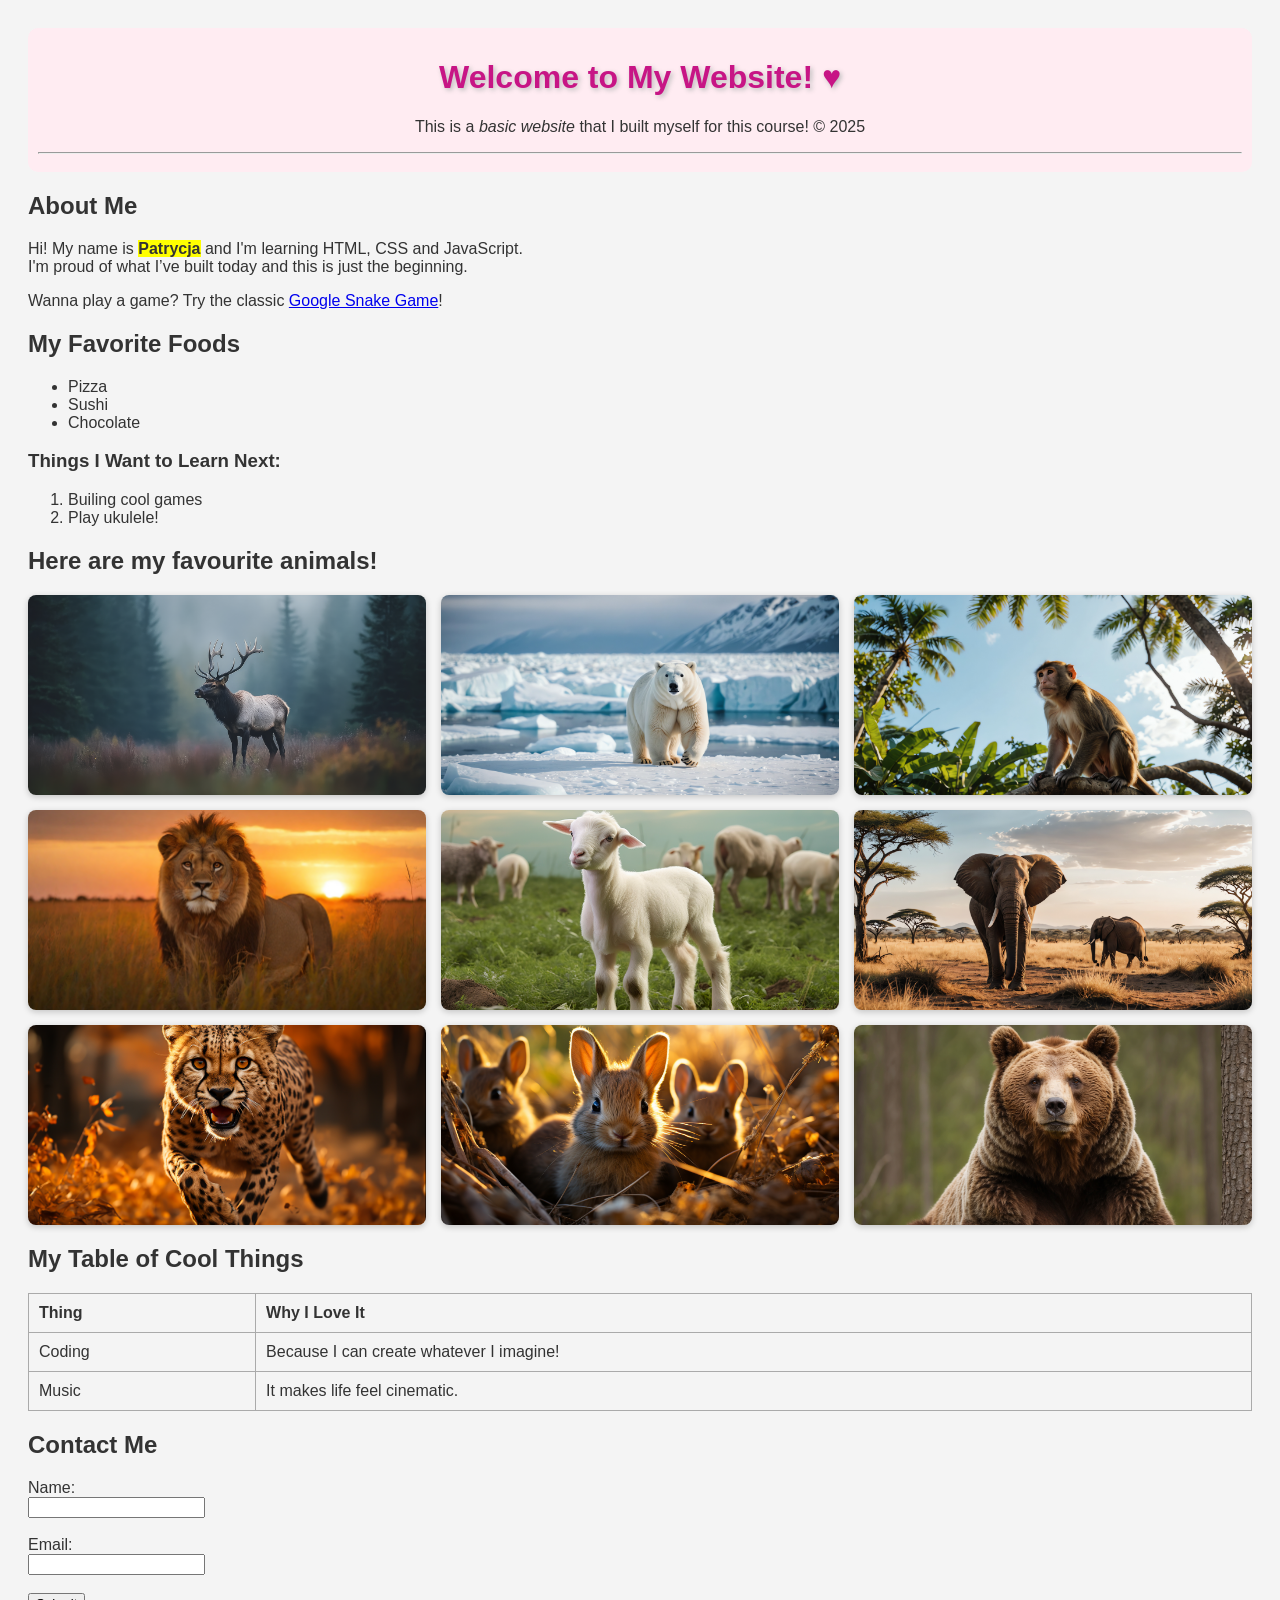
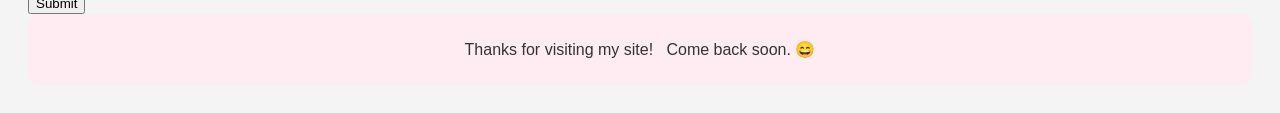
<file: Project/index.html>
<!DOCTYPE html>
<html lang="en">
<head>
  <meta charset="UTF-8">
  <title>My First Website</title>
  <link rel="stylesheet" href="style.css">
</head>

<body>
  <!-- HEADER -->
  <header>
    <h1>Welcome to My Website! &hearts;</h1>
    <p>This is a <em>basic website</em> that I built myself for this course! &copy; 2025</p>
    <hr>
  </header>
  <!-- END HEADER -->

  <!-- ABOUT ME SECTION -->
  <section>
    <h2>About Me</h2>
    <p>
      Hi! My name is <span class="highlight">Patrycja</span> and I'm learning HTML, CSS and JavaScript. <br>
      I'm proud of what I’ve built today&nbsp;and this is just the beginning.
    </p>
  </section>
  <!-- END ABOUT ME SECTION -->

  <!-- FUN GAME LINK -->
  <section>
    <p>
      Wanna play a game? Try the classic 
      <a href="https://g.co/kgs/M9TceXr" target="_blank">Google Snake Game</a>!
    </p>
  </section>
  <!-- END FUN GAME LINK -->

  <!-- FAVORITE FOODS LIST -->
  <section>
    <h2>My Favorite Foods</h2>
    <ul>
      <li>Pizza</li>
      <li>Sushi</li>
      <li>Chocolate</li>
    </ul>

    <h3>Things I Want to Learn Next:</h3>
    <ol>
      <li>Builing cool games</li>
      <li>Play ukulele!</li>
    </ol>
  </section>
  <!-- END FAVORITE FOODS LIST -->

  <!-- PHOTO CONTAINER -->
  <section>
    <h2>Here are my favourite animals!</h2>
    <div class="gallery">
      <img src="Images/Thumb/thumbnail_1.jpg" alt="Elk" onclick="openPopup(this)">
      <img src="Images/Thumb/thumbnail_2.jpg" alt="Polar Bear" onclick="openPopup(this)">
      <img src="Images/Thumb/thumbnail_3.jpg" alt="Monkey" onclick="openPopup(this)">
      <img src="Images/Thumb/thumbnail_4.jpg" alt="Lion" onclick="openPopup(this)">
      <img src="Images/Thumb/thumbnail_5.jpg" alt="Goat" onclick="openPopup(this)">
      <img src="Images/Thumb/thumbnail_6.jpg" alt="Elephant" onclick="openPopup(this)">
      <img src="Images/Thumb/thumbnail_7.jpg" alt="Cheetah" onclick="openPopup(this)">
      <img src="Images/Thumb/thumbnail_8.jpg" alt="Rabbit" onclick="openPopup(this)">
      <img src="Images/Thumb/thumbnail_9.jpg" alt="Bear" onclick="openPopup(this)">
    </div>
  </section>
  <!-- END PHOTO CONTAINER -->

  <!-- COOL THINGS TABLE -->
  <section>
    <h2>My Table of Cool Things</h2>
    <table>
      <tr>
        <th>Thing</th>
        <th>Why I Love It</th>
      </tr>
      <tr>
        <td>Coding</td>
        <td>Because I can create whatever I imagine!</td>
      </tr>
      <tr>
        <td>Music</td>
        <td>It makes life feel cinematic.</td>
      </tr>
    </table>
  </section>
  <!-- END COOL THINGS TABLE -->

  <!-- CONTACT FORM -->
  <section>
    <h2>Contact Me</h2>
    <form>
      <label for="name">Name:</label><br>
      <input type="text" id="name" name="name"><br><br>
      <label for="email">Email:</label><br>
      <input type="email" id="email" name="email"><br><br>
      <input type="submit" value="Submit">
    </form>
  </section>
  <!-- END CONTACT FORM -->

  <!-- FOOTER -->
  <footer>
    <p>Thanks for visiting my site! &nbsp;&nbsp;Come back soon. 😄</p>
  </footer>
  <!-- END FOOTER -->

  <!-- JAVASCRIPT LINK -->
  <script src="script.js"></script>
</body>
</html>
</file>
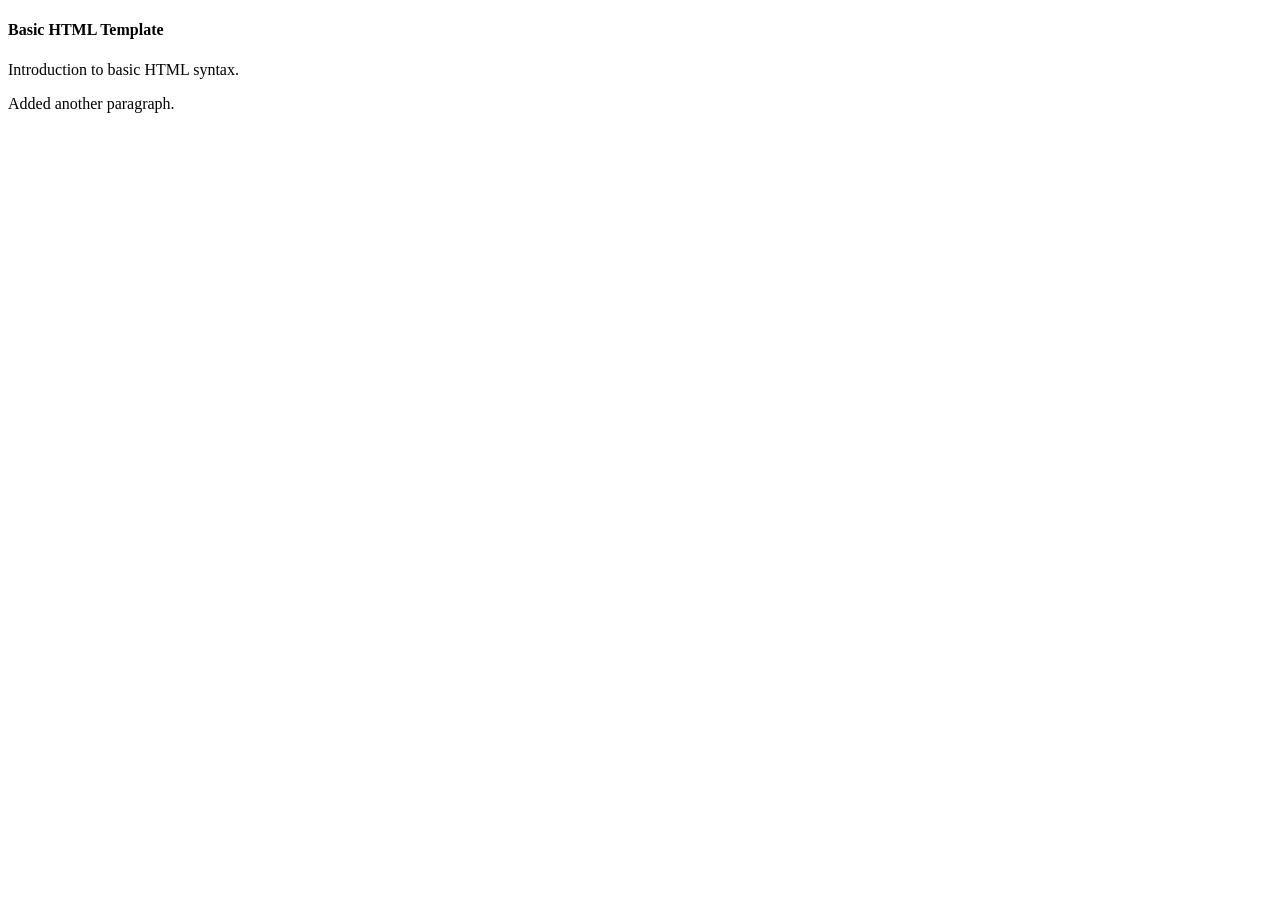
<file: BasicHTML.html>
<!DOCTYPE html>
<html lang="en">
<head>
    <meta charset="UTF-8">
    <meta name="viewport" content="width=<device-width>, initial-scale=1.0">
    <title>BasicHTML</title>
</head>
<body>
    <header>
        <h4>Basic HTML Template</h4>
        <p>Introduction to basic HTML syntax.</p>
        <p>Added another paragraph.</p>
    </header>
</body>
</html>
</file>
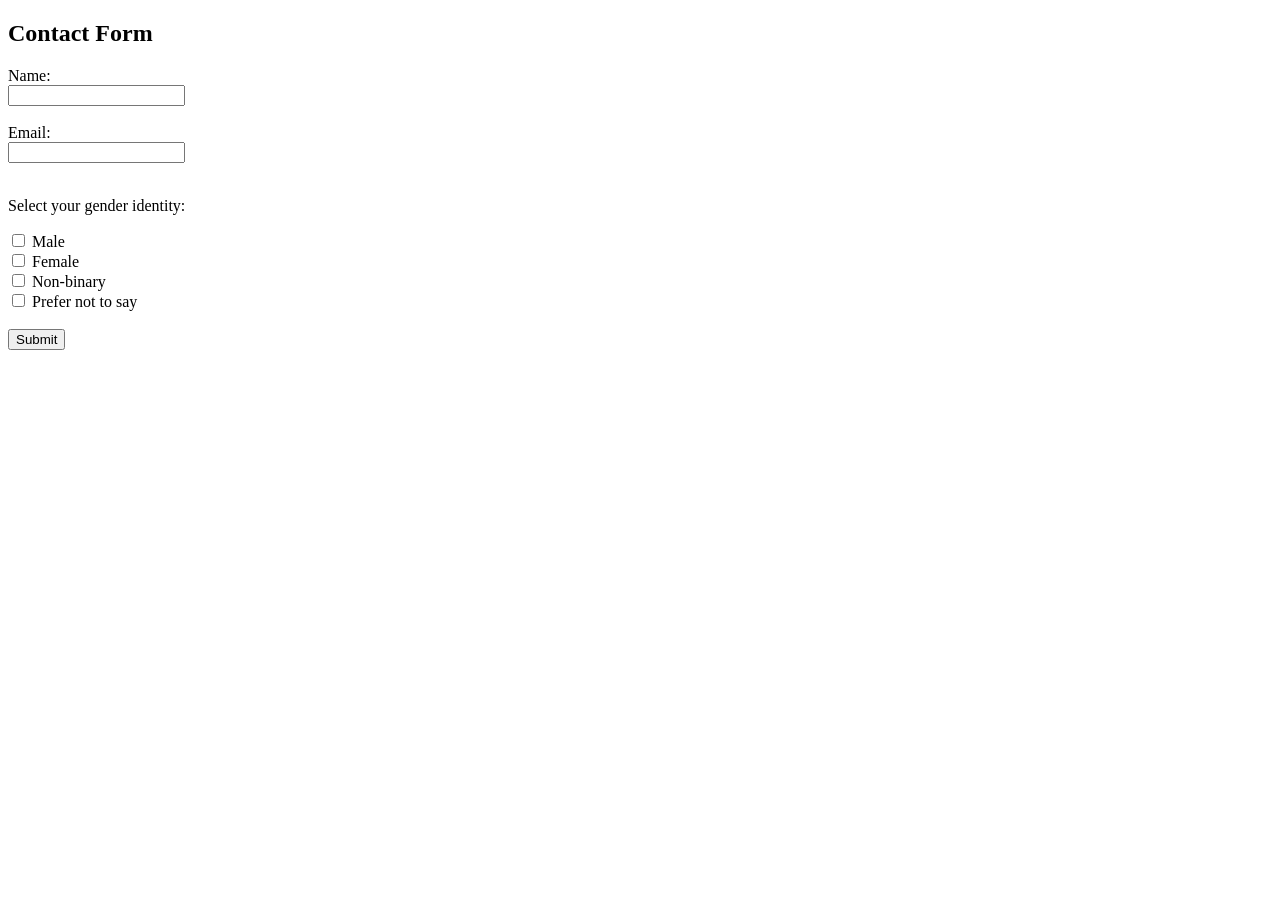
<file: Form_Assignment.html>
<!DOCTYPE html>
<html>
  <head>
    <title>Form Assignment with Checkboxes</title>
  </head>
  <body>
    <h2>Contact Form</h2>
    <form>
      <label for="name">Name:</label><br>
      <input type="text" id="name" name="name"><br><br>
      <label for="email">Email:</label><br>
      <input type="email" id="email" name="email"><br><br>
      <p>Select your gender identity:</p>
      <input type="checkbox" id="male" name="gender" value="male">
      <label for="male">Male</label><br>
      <input type="checkbox" id="female" name="gender" value="female">
      <label for="female">Female</label><br>
      <input type="checkbox" id="nonbinary" name="gender" value="nonbinary">
      <label for="nonbinary">Non-binary</label><br>
      <input type="checkbox" id="prefernot" name="gender" value="prefernot">
      <label for="prefernot">Prefer not to say</label><br><br>
      <input type="submit" value="Submit">
    </form>
  </body>
</html>
</file>
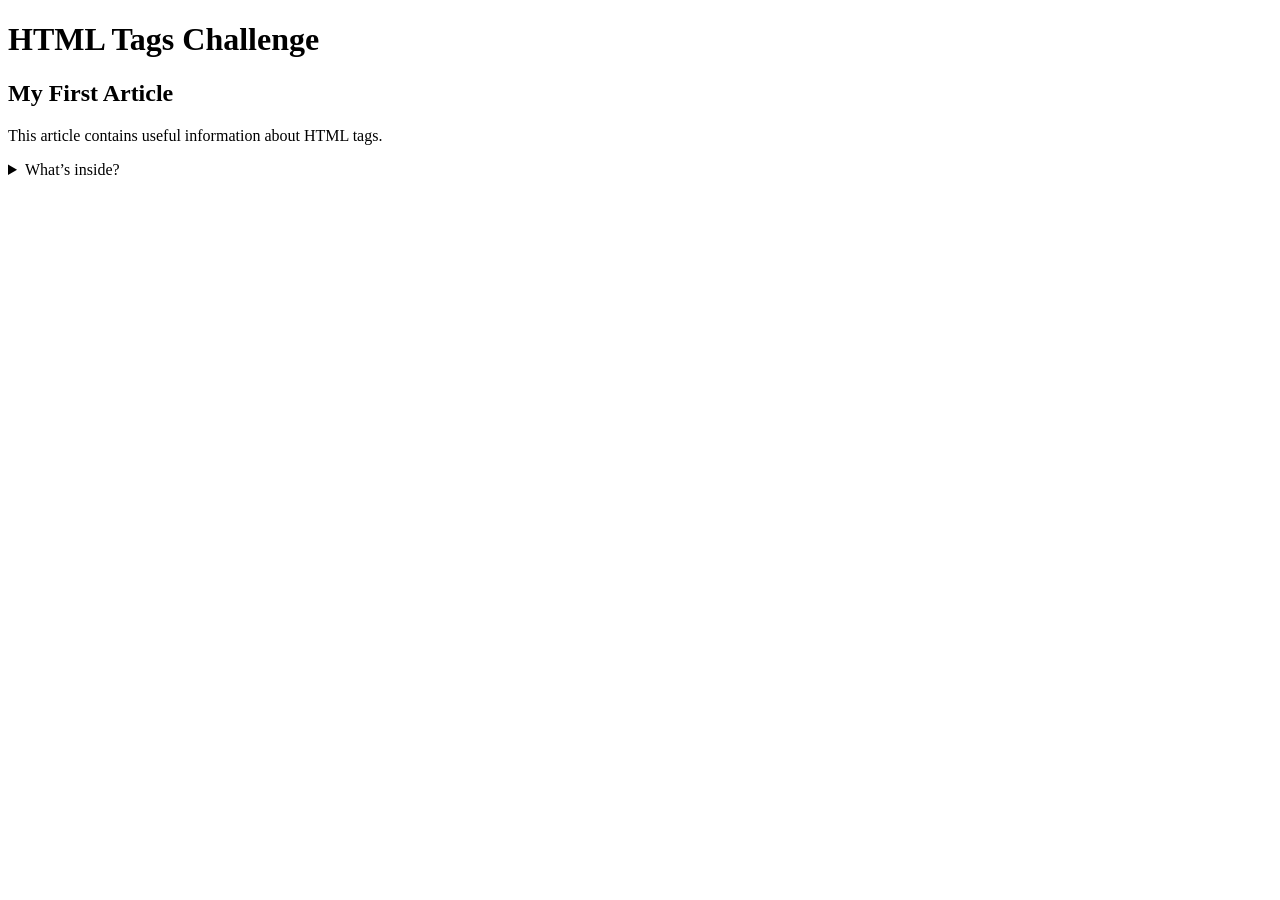
<file: Tags_Chalenge.html>
<!DOCTYPE html>
<html lang="en">
<head>
  <meta charset="UTF-8">
  <title>HTML Tags Challenge</title>
</head>

<body>
  <h1>HTML Tags Challenge</h1>

  <article>
    <h2>My First Article</h2>
    <p>This article contains useful information about HTML tags.</p>

    <details>
      <summary>What’s inside?</summary>
      <p>
        This section uses the <code>&lt;details&gt;</code> and <code>&lt;summary&gt;</code> tags to show or hide extra content.
      </p>
    </details>
  </article>

</body>
</html>
</file>
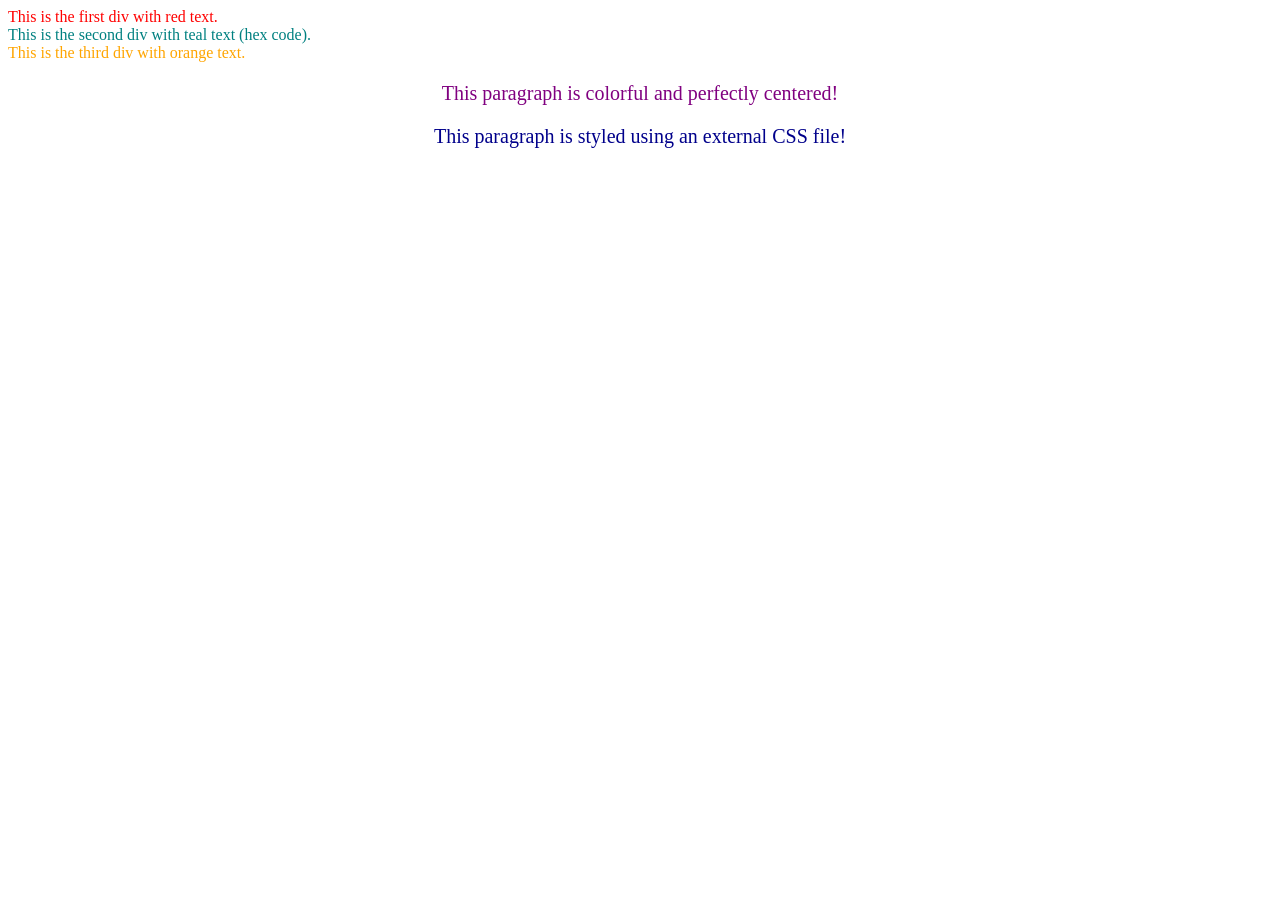
<file: Basic_HTML_and_CSS/Basic_HTML_3.html>
<!DOCTYPE html>
<html lang="en">
  <head>
    <meta charset="UTF-8">
    <title>Basic HTML and CSS Assignment</title>
    <link rel="stylesheet" type="text/css" href="Basic_CSS_1.css">
  </head>
  <body>
    <div class="box-one">
      This is the first div with red text.
    </div>
    <div class="box-two">
      This is the second div with teal text (hex code).
    </div>
    <div class="box-three">
      This is the third div with orange text.
    </div>
    <p class="styled-text">This paragraph is colorful and perfectly centered!</p>
    <p>This paragraph is styled using an external CSS file!</p>
  </body>
</html>
</file>
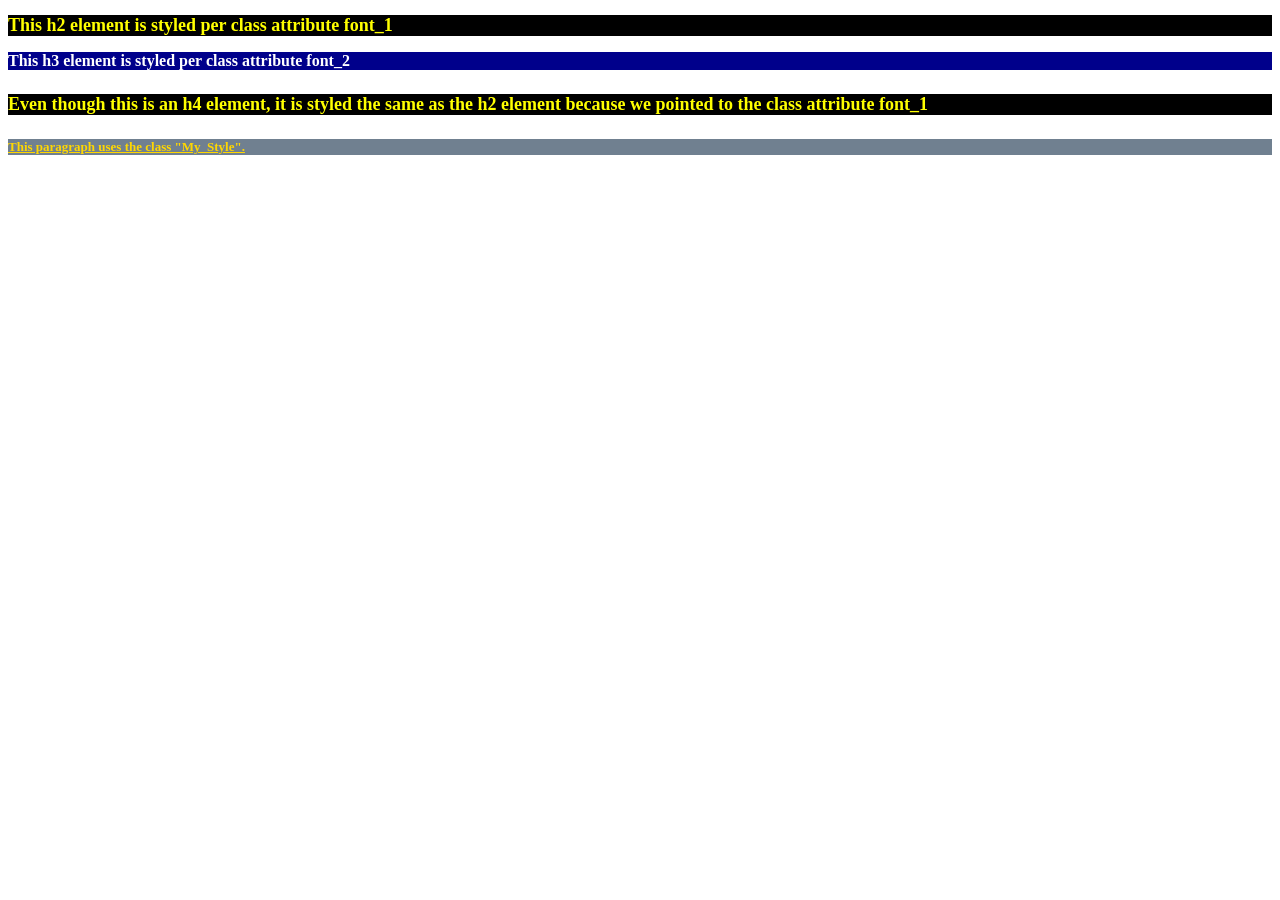
<file: Basic_HTML_and_CSS/Basic_HTML_4.html>
<!DOCTYPE html>
<html>
  <body>
    <style>
      .font_1 {
        background-color: black;
        color: yellow;
        font-size: large;
      }
      .font_2 {
        background-color: darkblue;
        color: white;
        font-size: medium;
      }
      .My_Style {
        background-color: slategrey;
        color: gold;
        text-decoration:underline;
        font-weight: bold;
        font-size: small;
      }
    </style>
    <h2 class="font_1">
      This h2 element is styled per class attribute font_1
    </h2>
    <h3 class="font_2">
      This h3 element is styled per class attribute font_2
    </h3>
    <h4 class="font_1">
      Even though this is an h4 element, it is styled the same
      as the h2 element because we pointed to the class attribute font_1
    </h4>
    <p class="My_Style">
      This paragraph uses the class "My_Style".
    </p>
  </body>
</html>
</file>
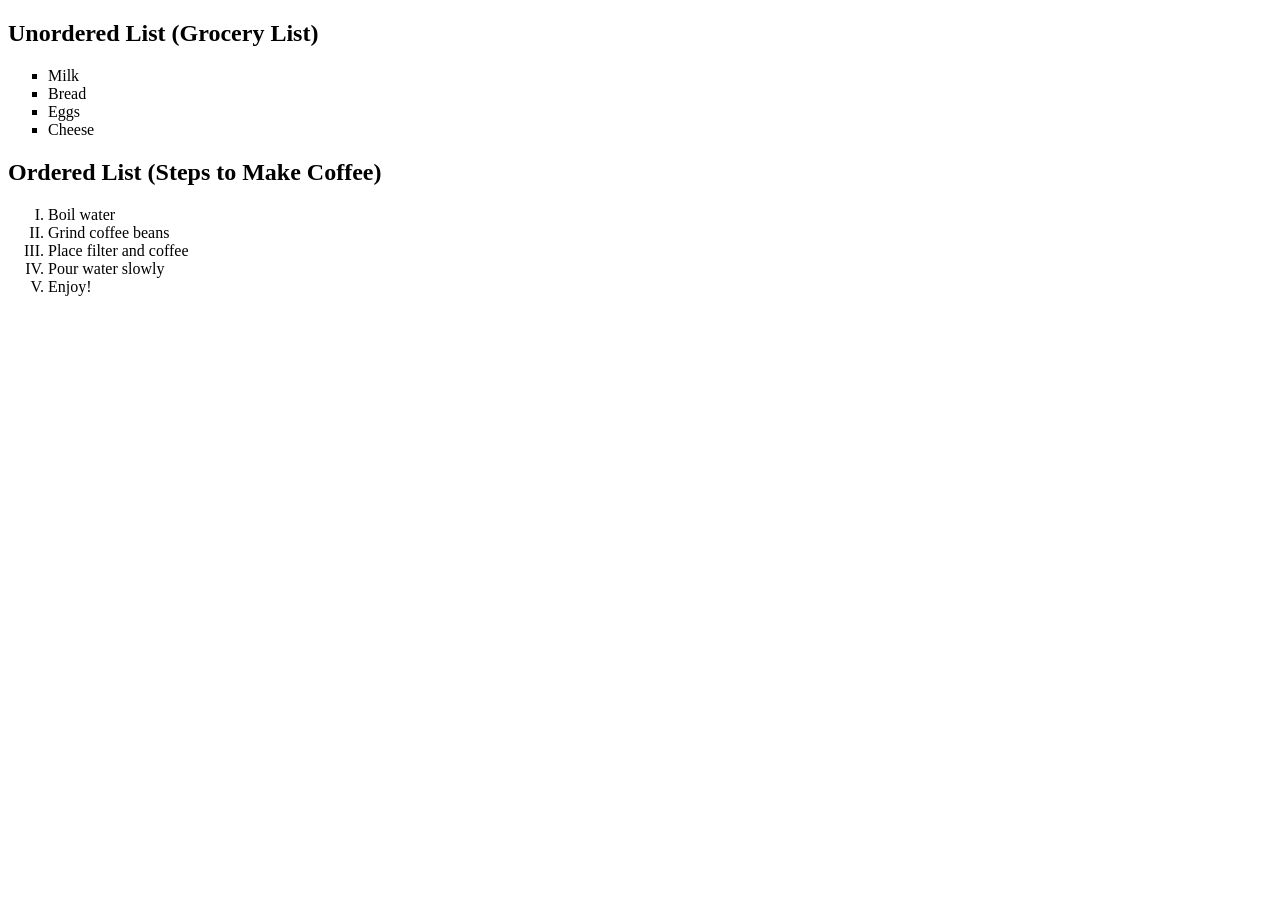
<file: Basic_HTML_and_CSS/HTML_Lists.html>
<!DOCTYPE html>
<html>
  <head>
    <title>List Assignment</title>
    <link rel="stylesheet" type="text/css" href="CSS_Lists.css">
  </head>
  <body>
    <h2>Unordered List (Grocery List)</h2>
    <ul>
      <li>Milk</li>
      <li>Bread</li>
      <li>Eggs</li>
      <li>Cheese</li>
    </ul>
    <h2>Ordered List (Steps to Make Coffee)</h2>
    <ol>
      <li>Boil water</li>
      <li>Grind coffee beans</li>
      <li>Place filter and coffee</li>
      <li>Pour water slowly</li>
      <li>Enjoy!</li>
    </ol>
  </body>
</html>
</file>
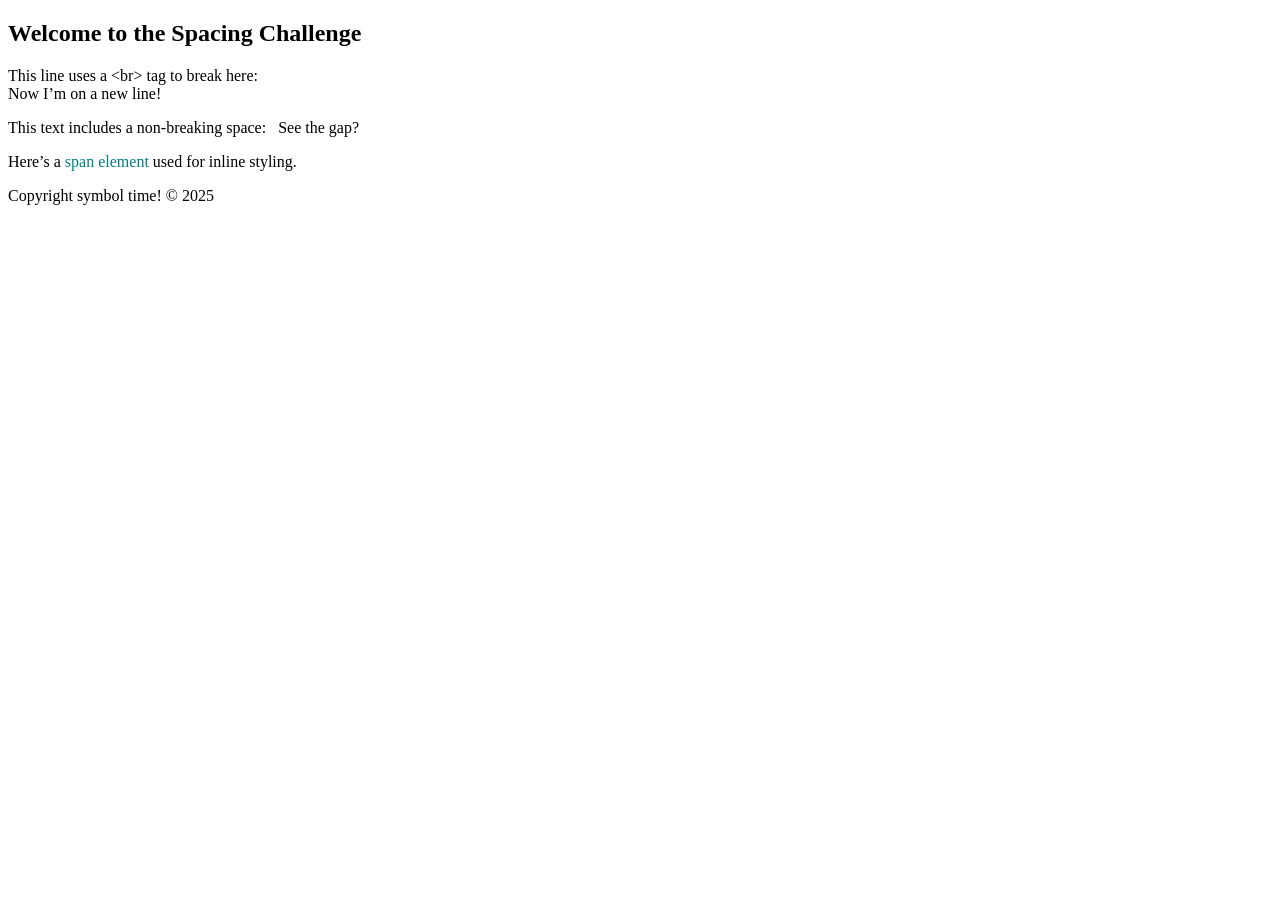
<file: Basic_HTML_and_CSS/HTML_Spacing.html>
<!DOCTYPE html>
<html>
  <head>
    <title>HTML Spacing Challenge</title>
  </head>

  <body>
    <section>
      <h2>Welcome to the Spacing Challenge</h2>
      <p>This line uses a &lt;br&gt; tag to break here:<br>Now I’m on a new line!</p>
    </section>

    <section>
      <p>
        This text includes a non-breaking space:&nbsp;&nbsp;&nbsp;See the gap?
      </p>
    </section>

    <section>
      <p>
        Here’s a <span style="color: teal;">span element</span> used for inline styling.
      </p>
    </section>

    <section>
      <p>Copyright symbol time! &copy; 2025</p>
    </section>
  </body>
</html>
</file>
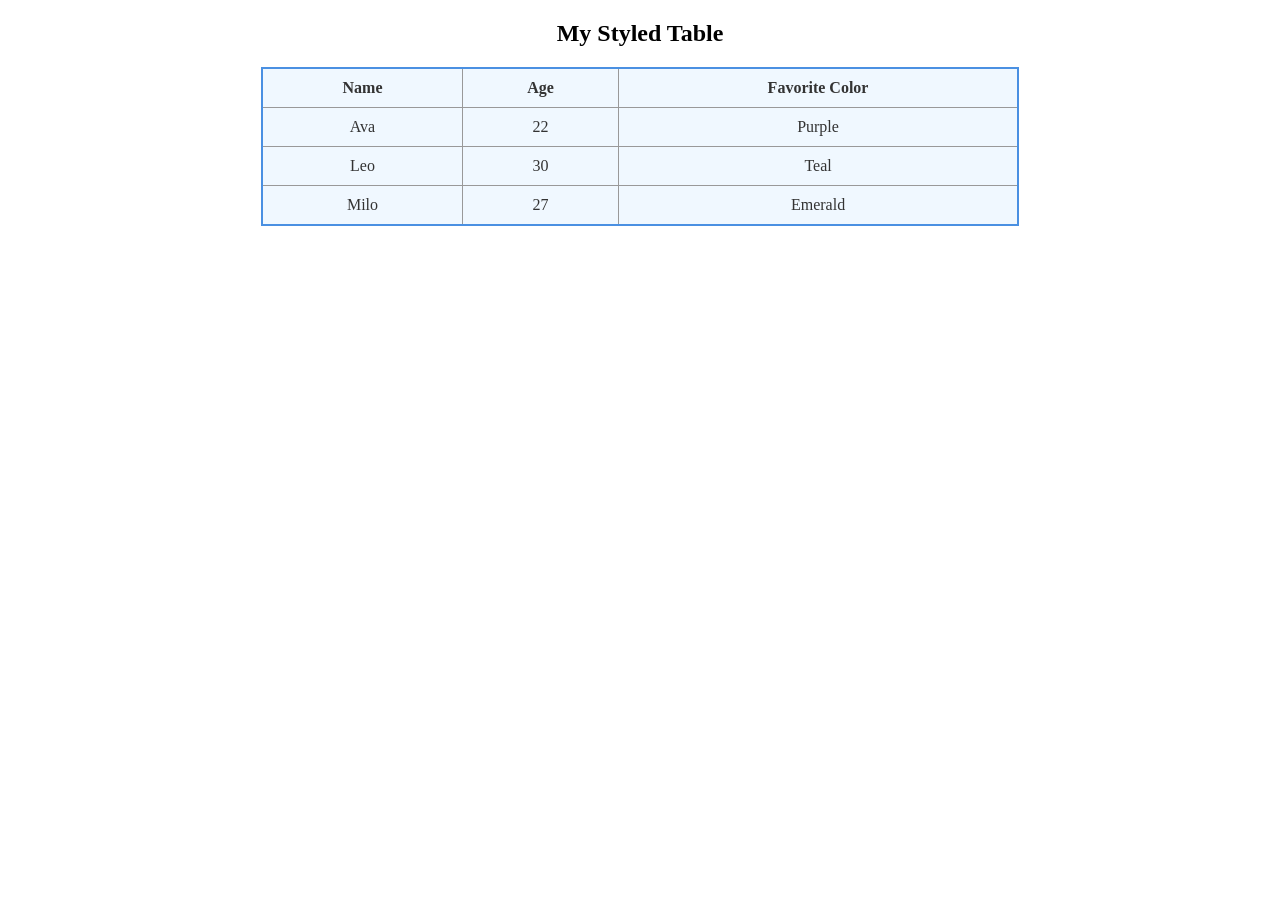
<file: Basic_HTML_and_CSS/HTML_Table.html>
<!DOCTYPE html>
<html>
  <head>
    <title>Table Assignment</title>
    <link rel="stylesheet" type="text/css" href="CSS_Table.css">
  </head>
  <body>
    <h2 style="text-align: center;">My Styled Table</h2>
    <table border="1">
      <tr>
        <th>Name</th>
        <th>Age</th>
        <th>Favorite Color</th>
      </tr>
      <tr>
        <td>Ava</td>
        <td>22</td>
        <td>Purple</td>
      </tr>
      <tr>
        <td>Leo</td>
        <td>30</td>
        <td>Teal</td>
      </tr>
      <tr>
        <td>Milo</td>
        <td>27</td>
        <td>Emerald</td>
      </tr>
    </table>
  </body>
</html>
</file>
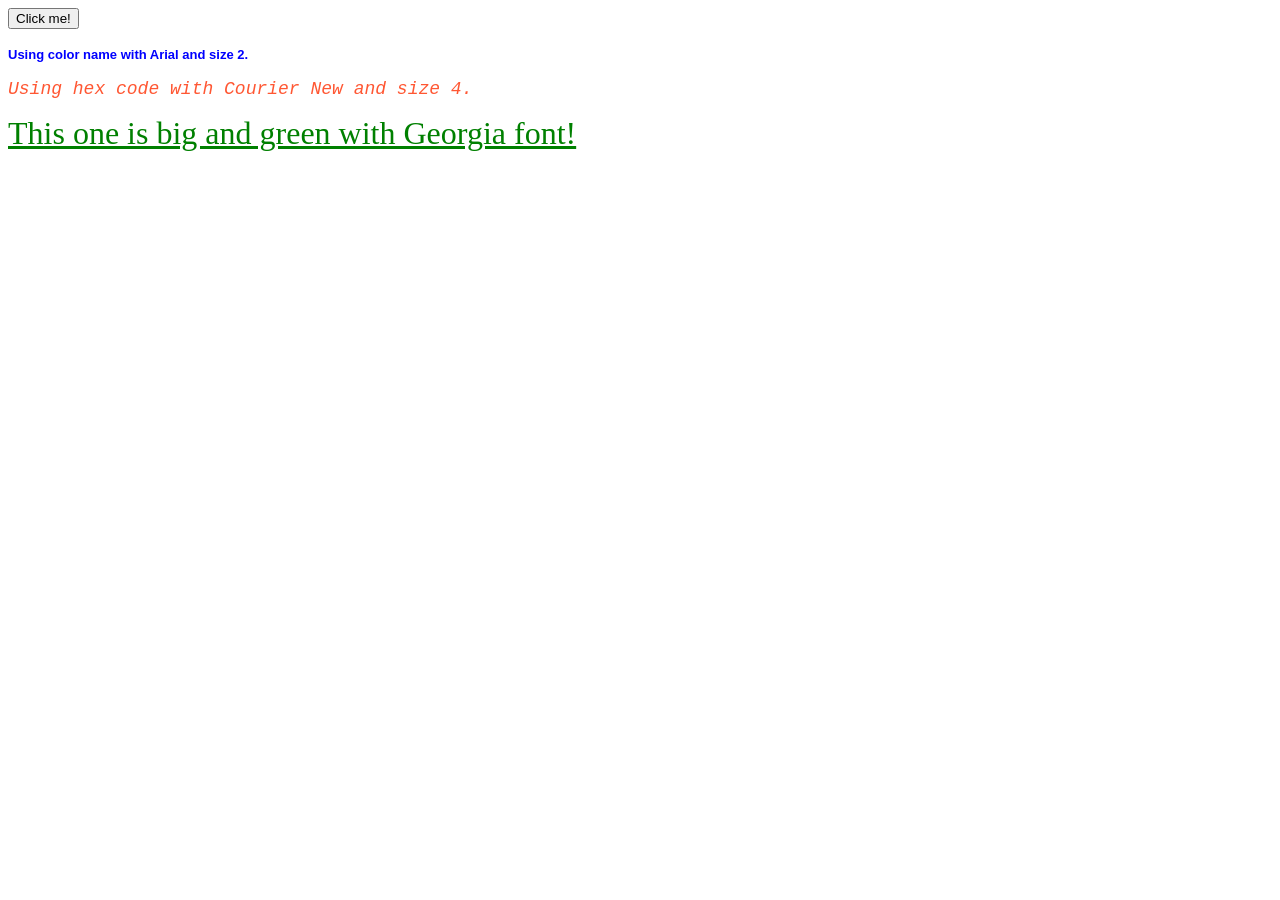
<file: Basic_HTML_and_JavaScript_1/Basic_HTML_2.html>
<!DOCTYPE html>
<html lang="en">
<head>
    <meta charset="UTF-8">
    <meta name="viewport" content="width=device-width, initial-scale=1.0">
    <title>Assignment</title>
</head>
<body>
    <button onclick="My_First_Funtion()">
        Click me!
    </button>
    <p id="Irish"></p>
    <script src="Basic_JavaScript_1.js"></script>

    <p><font color="blue" face="Arial" size="2"><b>Using color name with Arial and size 2.</b></font></p>
    <p><font color="#FF5733" face="Courier New" size="4"><i>Using hex code with Courier New and size 4.</i></font></p>
    <p><font color="green" face="Georgia" size="6"><u>This one is big and green with Georgia font!</u></font></p>    

</body>
</html>
</file>
<file: Project/style.css>
body {
    font-family: Arial, sans-serif;
    background-color: #f4f4f4;
    color: #333;
    padding: 20px;
  }
  
  header, footer {
    text-align: center;
    background-color: #ffecf2;
    padding: 10px;
    border-radius: 10px;
  }
  
  h1 {
    color: #c71585;
    text-shadow: 2px 2px 5px #bbb;
  }
  
  .highlight {
    background-color: yellow;
    font-weight: bold;
  }
  
  table {
    border-collapse: collapse;
    width: 100%;
    margin-top: 20px;
  }
  
  table, th, td {
    border: 1px solid #aaa;
    padding: 10px;
    text-align: left;
  }
  
  tr:hover {
    background-color: #e0f7fa;
  }

  .gallery {
    display: grid;
    grid-template-columns: repeat(3, 1fr);
    gap: 15px;
    margin-top: 20px;
  }
  
  .gallery img {
    width: 100%;
    height: auto;
    border-radius: 8px;
    box-shadow: 0 2px 6px rgba(0,0,0,0.2);
    transition: transform 0.3s ease;
  }
  
  .gallery img {
    width: 100%;
    height: 200px; 
    object-fit: cover;
    border-radius: 8px;
    box-shadow: 0 2px 6px rgba(0,0,0,0.2);
    transition: transform 0.3s ease;
  }

  .popup {
    position: fixed;
    top: 0;
    left: 0;
    width: 100%;
    height: 100%;
    background-color: rgba(0,0,0,0.8);
    display: flex;
    justify-content: center;
    align-items: center;
    z-index: 9999;
  }
  
  .popup img {
    max-width: 90%;
    max-height: 90%;
    border: 5px solid white;
    border-radius: 10px;
    box-shadow: 0 0 20px #000;
  }
</file>
<file: Basic_HTML_and_CSS/Basic_CSS_1.css>
p {
    color: darkblue;
    text-align: center;
    font-size: 20px;
  }

.box-one {
    color: red;
  }

.box-two {
    color: #008080; /* teal */
  }

.box-three {
    color: orange;
  }
  
.styled-text {
    color: purple;
    text-align: center;
  }
</file>
<file: Basic_HTML_and_CSS/CSS_Lists.css>
ul {
    list-style-type: square;  /* Makes bullet points into squares */
  }
  
ol {
    list-style-type: upper-roman;  /* Changes numbers to Roman numerals */
  }
</file>
<file: Basic_HTML_and_CSS/CSS_Table.css>
table {
    background-color: #f0f8ff; /* Light blue background */
    color: #333333;            /* Dark gray text */
    border: 2px solid #4a90e2;
    border-collapse: collapse;
    width: 60%;
    margin: auto;
  }

  td, th {
    border: 1px solid #999;
    padding: 10px;
    text-align: center;
  }
  tr:hover {
    background-color: #d6eaff; /* Highlight row on hover */
  }
</file>
